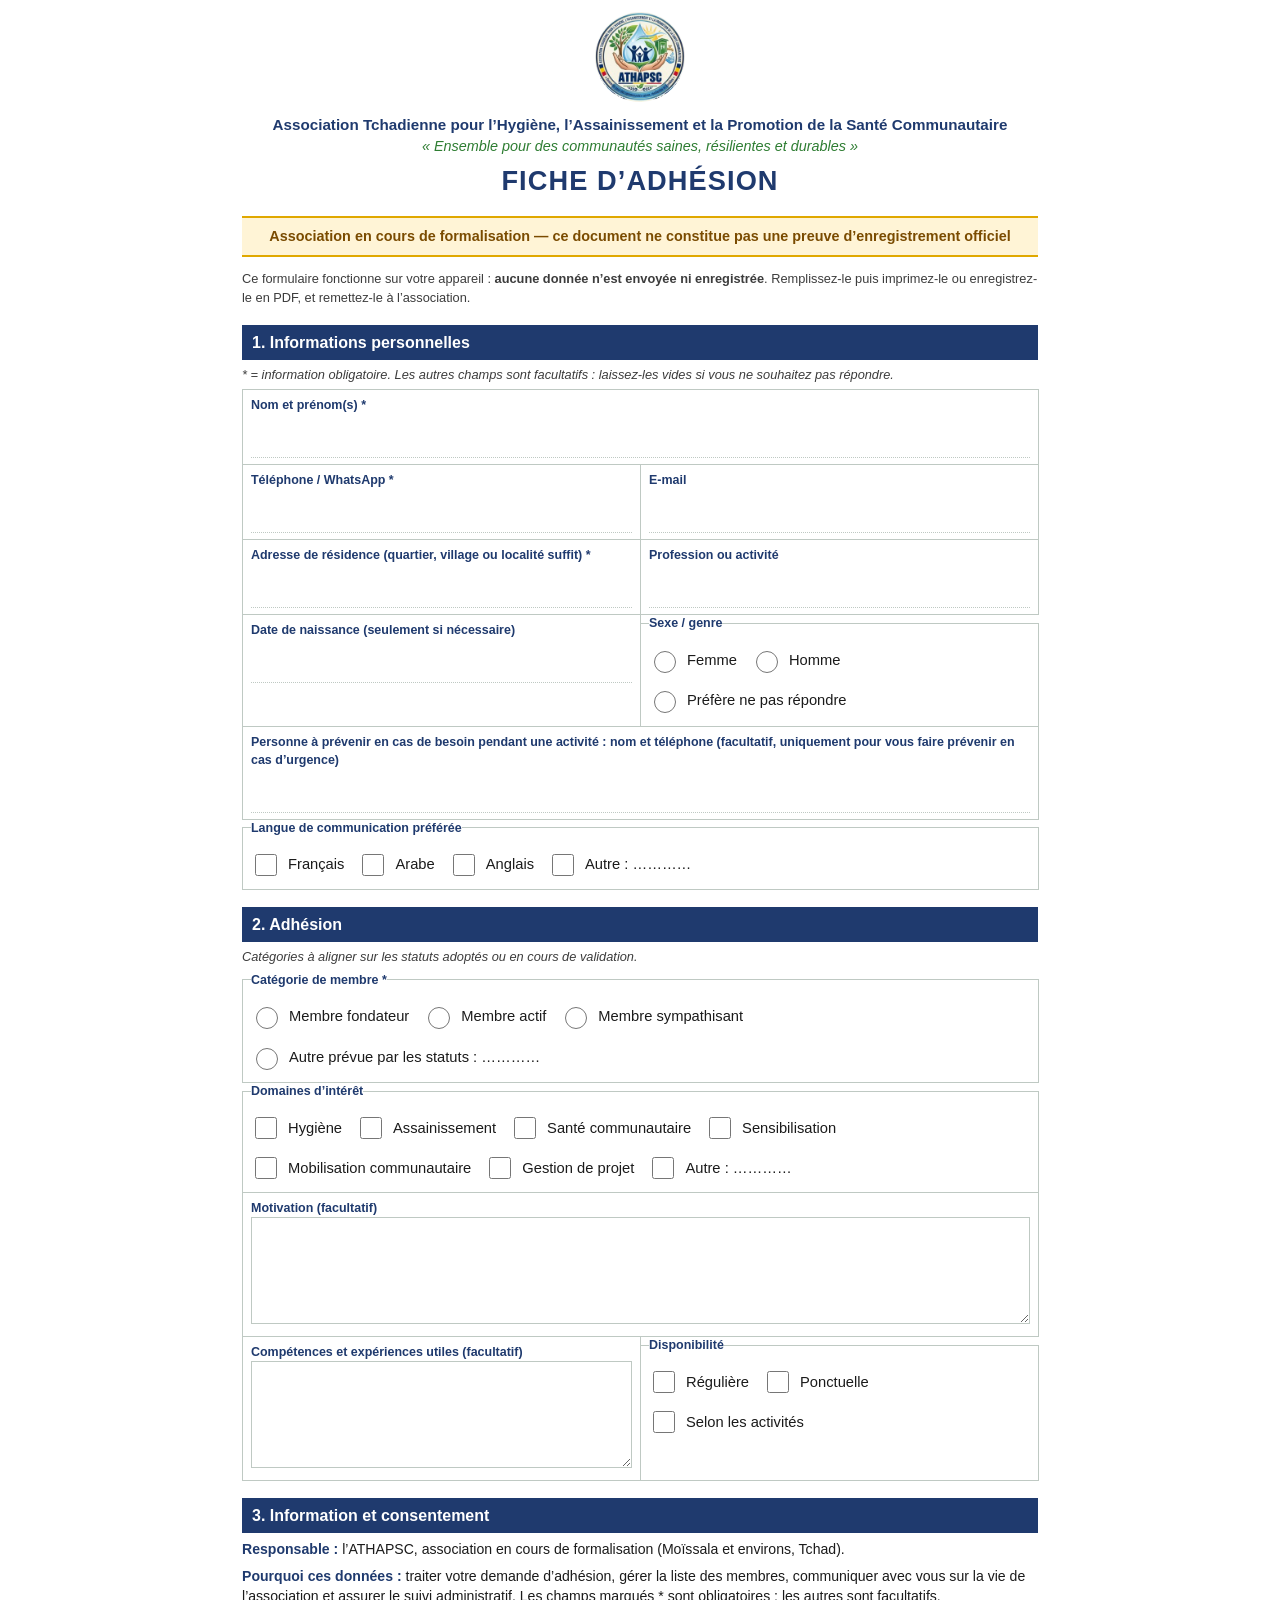
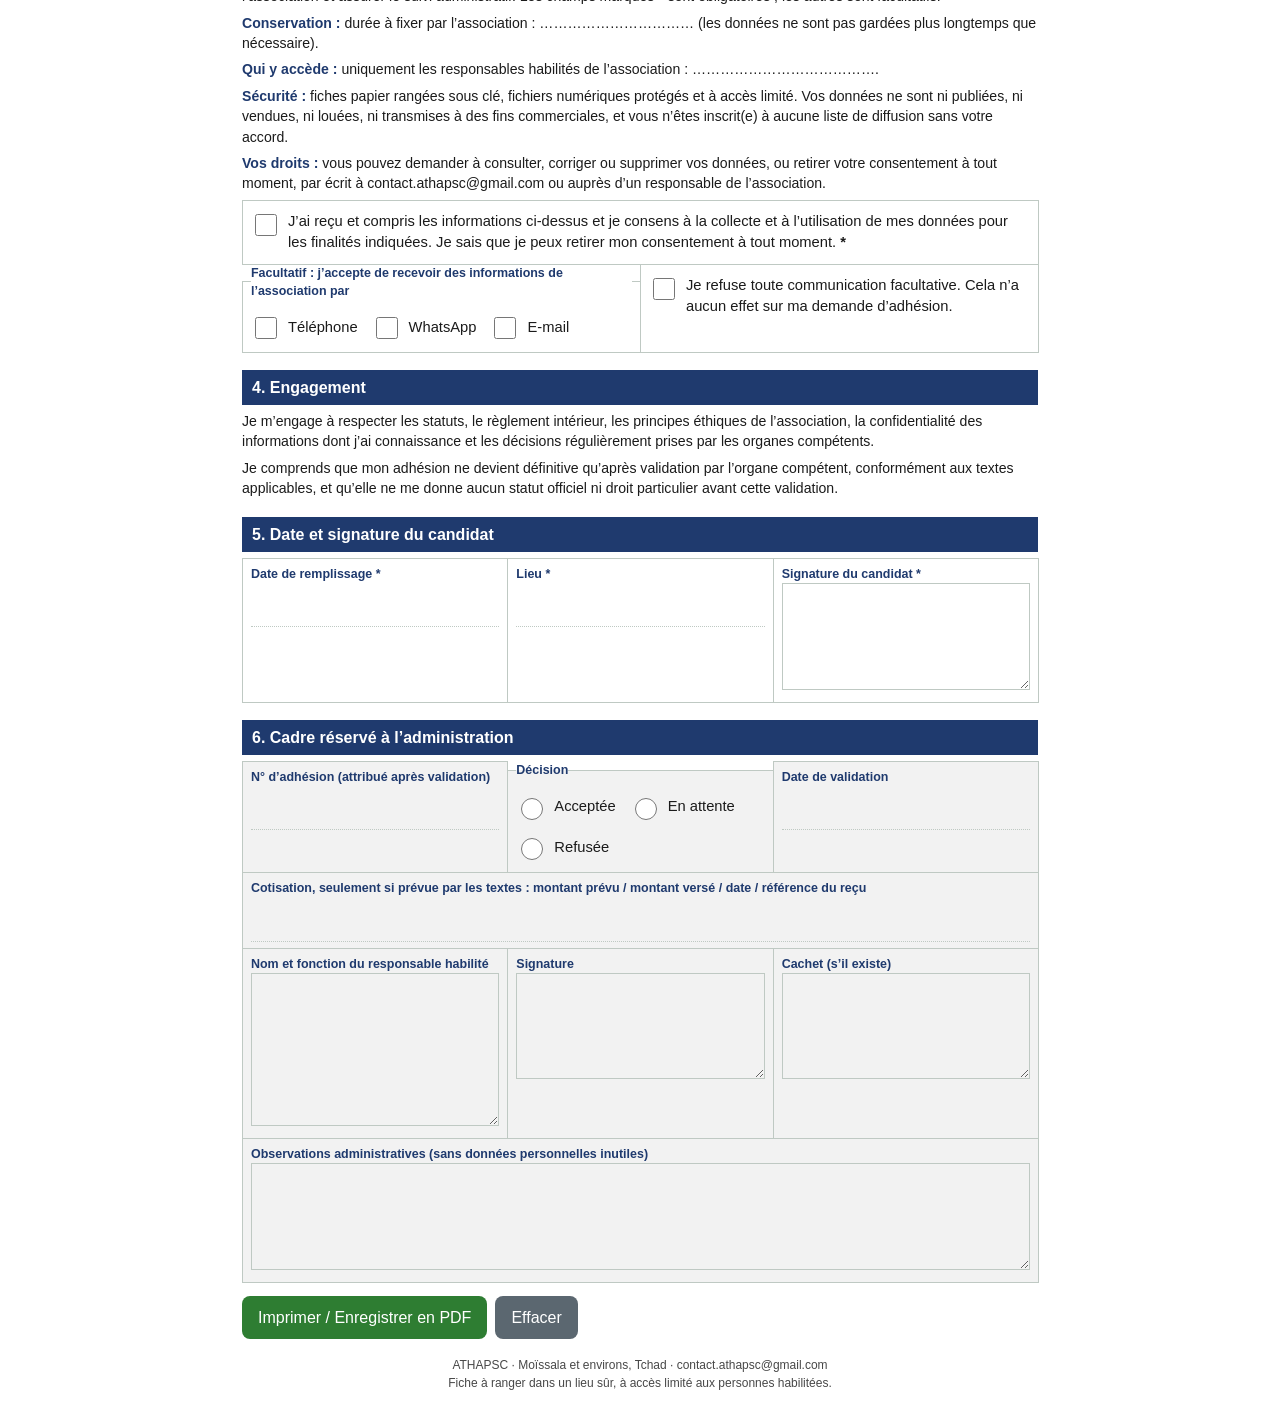
<file: Fiche_adhesion_ATHAPSC.html>
<!DOCTYPE html>
<html lang="fr"><head><meta charset="utf-8"><meta name="viewport" content="width=device-width, initial-scale=1">
<title>Fiche d’adhésion — ATHAPSC</title>
<style>
:root{--navy:#1f3a6e;--green:#2e7d32;--bd:#bfc9c3;--bg:#fff;--tx:#1b1b1b}
@media (prefers-color-scheme:dark){:root{--bg:#14181f;--tx:#eceff1;--bd:#4a5560;--navy:#9db8ee;--green:#7fd18a}}
*{box-sizing:border-box}body{margin:0;background:var(--bg);color:var(--tx);font:16px/1.45 Arial,Helvetica,sans-serif}
main{max-width:820px;margin:auto;padding:12px}
header{display:flex;gap:12px;align-items:center;flex-wrap:wrap;justify-content:center;text-align:center}
header img{width:90px;height:90px;border-radius:50%}
header h1{margin:4px 0;font-size:1.7rem;color:var(--navy);letter-spacing:.04em}
.name{font-weight:700;color:var(--navy);font-size:.95rem}.slogan{color:var(--green);font-style:italic;font-size:.9rem}
.banner{background:#fff4d6;color:#7a4b00;border-block:2px solid #e0a800;text-align:center;font-weight:700;padding:8px;margin:12px 0;font-size:.9rem}
h2{background:#1f3a6e;color:#fff;font-size:1rem;padding:6px 10px;margin:18px 0 6px}
.note{font-size:.8rem;font-style:italic;margin:4px 0;opacity:.85}.p{font-size:.88rem;margin:6px 0}.p b{color:var(--navy)}
.row{display:grid;gap:0;grid-template-columns:1fr}.c{border:1px solid var(--bd);padding:6px 8px;margin:0 -1px -1px 0;min-width:0}
@media(min-width:640px){.n2{grid-template-columns:1fr 1fr}.n3{grid-template-columns:1fr 1fr 1fr}}
label,legend{display:block;font-size:.78rem;font-weight:700;color:var(--navy);padding:0}
input[type=text],textarea{width:100%;min-height:44px;font:inherit;border:0;border-bottom:1px dotted var(--bd);background:transparent;color:inherit;padding:6px 2px}
textarea{border:1px solid var(--bd);resize:vertical}
.opt,.one{display:inline-flex;gap:8px;align-items:center;font-weight:400;color:var(--tx);font-size:.92rem;margin:6px 14px 2px 0;min-height:32px}
.one{display:flex;align-items:flex-start;margin:4px 0}.one span{font-size:.92rem}
input[type=checkbox],input[type=radio]{width:22px;height:22px;flex:none;accent-color:var(--green)}
.admin .c{background:rgba(128,128,128,.1)}
.tools{display:flex;gap:8px;margin:14px 0}.tools button{font:inherit;padding:10px 16px;border-radius:8px;border:0;background:var(--green);color:#fff;cursor:pointer}
.priv{font-size:.8rem;opacity:.85}
footer{font-size:.75rem;text-align:center;margin:18px 0;opacity:.8}
:focus-visible{outline:3px solid #e0a800;outline-offset:2px}
@media print{.tools,.priv{display:none}main{max-width:none;padding:0}body{font-size:11px;background:#fff;color:#000}h2{-webkit-print-color-adjust:exact;print-color-adjust:exact;break-after:avoid}.row{break-inside:avoid}.n2{grid-template-columns:1fr 1fr}.n3{grid-template-columns:1fr 1fr 1fr}@page{size:A4;margin:12mm}}
</style></head><body><main>
<header><img src="[data-uri]" alt="Logo officiel de l’ATHAPSC"><div><div class="name">Association Tchadienne pour l’Hygiène, l’Assainissement et la Promotion de la Santé Communautaire</div><div class="slogan">« Ensemble pour des communautés saines, résilientes et durables »</div><h1>FICHE D’ADHÉSION</h1></div></header>
<p class="banner" role="note">Association en cours de formalisation — ce document ne constitue pas une preuve d’enregistrement officiel</p>
<p class="priv">Ce formulaire fonctionne sur votre appareil : <b>aucune donnée n’est envoyée ni enregistrée</b>. Remplissez-le puis imprimez-le ou enregistrez-le en PDF, et remettez-le à l’association.</p>
<form onsubmit="return false">
<section><h2>1. Informations personnelles</h2><p class="note">* = information obligatoire. Les autres champs sont facultatifs : laissez-les vides si vous ne souhaitez pas répondre.</p><div class="row n1"><div class="c"><label for="f1">Nom et prénom(s) <b aria-label="obligatoire">*</b></label><input id="f1" type="text" required></div></div><div class="row n2"><div class="c"><label for="f2">Téléphone / WhatsApp <b aria-label="obligatoire">*</b></label><input id="f2" type="text" required></div><div class="c"><label for="f3">E-mail</label><input id="f3" type="text"></div></div><div class="row n2"><div class="c"><label for="f4">Adresse de résidence (quartier, village ou localité suffit) <b aria-label="obligatoire">*</b></label><input id="f4" type="text" required></div><div class="c"><label for="f5">Profession ou activité</label><input id="f5" type="text"></div></div><div class="row n2"><div class="c"><label for="f6">Date de naissance (seulement si nécessaire)</label><input id="f6" type="text"></div><fieldset class="c"><legend>Sexe / genre</legend><label class="opt"><input type="radio" name="f7"> Femme</label><label class="opt"><input type="radio" name="f7"> Homme</label><label class="opt"><input type="radio" name="f7"> Préfère ne pas répondre</label></fieldset></div><div class="row n1"><div class="c"><label for="f8">Personne à prévenir en cas de besoin pendant une activité : nom et téléphone (facultatif, uniquement pour vous faire prévenir en cas d’urgence)</label><input id="f8" type="text"></div></div><div class="row n1"><fieldset class="c"><legend>Langue de communication préférée</legend><label class="opt"><input type="checkbox" name="f9"> Français</label><label class="opt"><input type="checkbox" name="f9"> Arabe</label><label class="opt"><input type="checkbox" name="f9"> Anglais</label><label class="opt"><input type="checkbox" name="f9"> Autre : …………</label></fieldset></div></section>
<section><h2>2. Adhésion</h2><p class="note">Catégories à aligner sur les statuts adoptés ou en cours de validation.</p><div class="row n1"><fieldset class="c"><legend>Catégorie de membre <b aria-label="obligatoire">*</b></legend><label class="opt"><input type="radio" name="f10"> Membre fondateur</label><label class="opt"><input type="radio" name="f10"> Membre actif</label><label class="opt"><input type="radio" name="f10"> Membre sympathisant</label><label class="opt"><input type="radio" name="f10"> Autre prévue par les statuts : …………</label></fieldset></div><div class="row n1"><fieldset class="c"><legend>Domaines d’intérêt</legend><label class="opt"><input type="checkbox" name="f11"> Hygiène</label><label class="opt"><input type="checkbox" name="f11"> Assainissement</label><label class="opt"><input type="checkbox" name="f11"> Santé communautaire</label><label class="opt"><input type="checkbox" name="f11"> Sensibilisation</label><label class="opt"><input type="checkbox" name="f11"> Mobilisation communautaire</label><label class="opt"><input type="checkbox" name="f11"> Gestion de projet</label><label class="opt"><input type="checkbox" name="f11"> Autre : …………</label></fieldset></div><div class="row n1"><div class="c"><label for="f12">Motivation (facultatif)</label><textarea id="f12" rows="4"></textarea></div></div><div class="row n2"><div class="c"><label for="f13">Compétences et expériences utiles (facultatif)</label><textarea id="f13" rows="4"></textarea></div><fieldset class="c"><legend>Disponibilité</legend><label class="opt"><input type="checkbox" name="f14"> Régulière</label><label class="opt"><input type="checkbox" name="f14"> Ponctuelle</label><label class="opt"><input type="checkbox" name="f14"> Selon les activités</label></fieldset></div></section>
<section><h2>3. Information et consentement</h2><p class="p"><b>Responsable : </b>l’ATHAPSC, association en cours de formalisation (Moïssala et environs, Tchad).</p><p class="p"><b>Pourquoi ces données : </b>traiter votre demande d’adhésion, gérer la liste des membres, communiquer avec vous sur la vie de l’association et assurer le suivi administratif. Les champs marqués * sont obligatoires ; les autres sont facultatifs.</p><p class="p"><b>Conservation : </b>durée à fixer par l’association : …………………………… (les données ne sont pas gardées plus longtemps que nécessaire).</p><p class="p"><b>Qui y accède : </b>uniquement les responsables habilités de l’association : ………………………………….</p><p class="p"><b>Sécurité : </b>fiches papier rangées sous clé, fichiers numériques protégés et à accès limité. Vos données ne sont ni publiées, ni vendues, ni louées, ni transmises à des fins commerciales, et vous n’êtes inscrit(e) à aucune liste de diffusion sans votre accord.</p><p class="p"><b>Vos droits : </b>vous pouvez demander à consulter, corriger ou supprimer vos données, ou retirer votre consentement à tout moment, par écrit à contact.athapsc@gmail.com ou auprès d’un responsable de l’association.</p><div class="row n1"><div class="c"><label class="one"><input type="checkbox" required> <span>J’ai reçu et compris les informations ci-dessus et je consens à la collecte et à l’utilisation de mes données pour les finalités indiquées. Je sais que je peux retirer mon consentement à tout moment. <b aria-label="obligatoire">*</b></span></label></div></div><div class="row n2"><fieldset class="c"><legend>Facultatif : j’accepte de recevoir des informations de l’association par</legend><label class="opt"><input type="checkbox" name="f16"> Téléphone</label><label class="opt"><input type="checkbox" name="f16"> WhatsApp</label><label class="opt"><input type="checkbox" name="f16"> E-mail</label></fieldset><div class="c"><label class="one"><input type="checkbox"> <span>Je refuse toute communication facultative. Cela n’a aucun effet sur ma demande d’adhésion.</span></label></div></div></section>
<section><h2>4. Engagement</h2><p class="p"><b></b>Je m’engage à respecter les statuts, le règlement intérieur, les principes éthiques de l’association, la confidentialité des informations dont j’ai connaissance et les décisions régulièrement prises par les organes compétents.</p><p class="p"><b></b>Je comprends que mon adhésion ne devient définitive qu’après validation par l’organe compétent, conformément aux textes applicables, et qu’elle ne me donne aucun statut officiel ni droit particulier avant cette validation.</p></section>
<section><h2>5. Date et signature du candidat</h2><div class="row n3"><div class="c"><label for="f18">Date de remplissage <b aria-label="obligatoire">*</b></label><input id="f18" type="text" required></div><div class="c"><label for="f19">Lieu <b aria-label="obligatoire">*</b></label><input id="f19" type="text" required></div><div class="c"><label for="f20">Signature du candidat <b aria-label="obligatoire">*</b></label><textarea id="f20" rows="4"></textarea></div></div></section>
<section class="admin"><h2>6. Cadre réservé à l’administration</h2><div class="row n3"><div class="c"><label for="f21">N° d’adhésion (attribué après validation)</label><input id="f21" type="text"></div><fieldset class="c"><legend>Décision</legend><label class="opt"><input type="radio" name="f22"> Acceptée</label><label class="opt"><input type="radio" name="f22"> En attente</label><label class="opt"><input type="radio" name="f22"> Refusée</label></fieldset><div class="c"><label for="f23">Date de validation</label><input id="f23" type="text"></div></div><div class="row n1"><div class="c"><label for="f24">Cotisation, seulement si prévue par les textes : montant prévu / montant versé / date / référence du reçu</label><input id="f24" type="text"></div></div><div class="row n3"><div class="c"><label for="f25">Nom et fonction du responsable habilité</label><textarea id="f25" rows="6"></textarea></div><div class="c"><label for="f26">Signature</label><textarea id="f26" rows="4"></textarea></div><div class="c"><label for="f27">Cachet (s’il existe)</label><textarea id="f27" rows="4"></textarea></div></div><div class="row n1"><div class="c"><label for="f28">Observations administratives (sans données personnelles inutiles)</label><textarea id="f28" rows="4"></textarea></div></div></section>
<div class="tools"><button type="button" onclick="window.print()">Imprimer / Enregistrer en PDF</button><button type="reset" style="background:#5b6770">Effacer</button></div>
</form>
<footer>ATHAPSC · Moïssala et environs, Tchad · contact.athapsc@gmail.com<br>Fiche à ranger dans un lieu sûr, à accès limité aux personnes habilitées.</footer>
</main></body></html>
</file>
